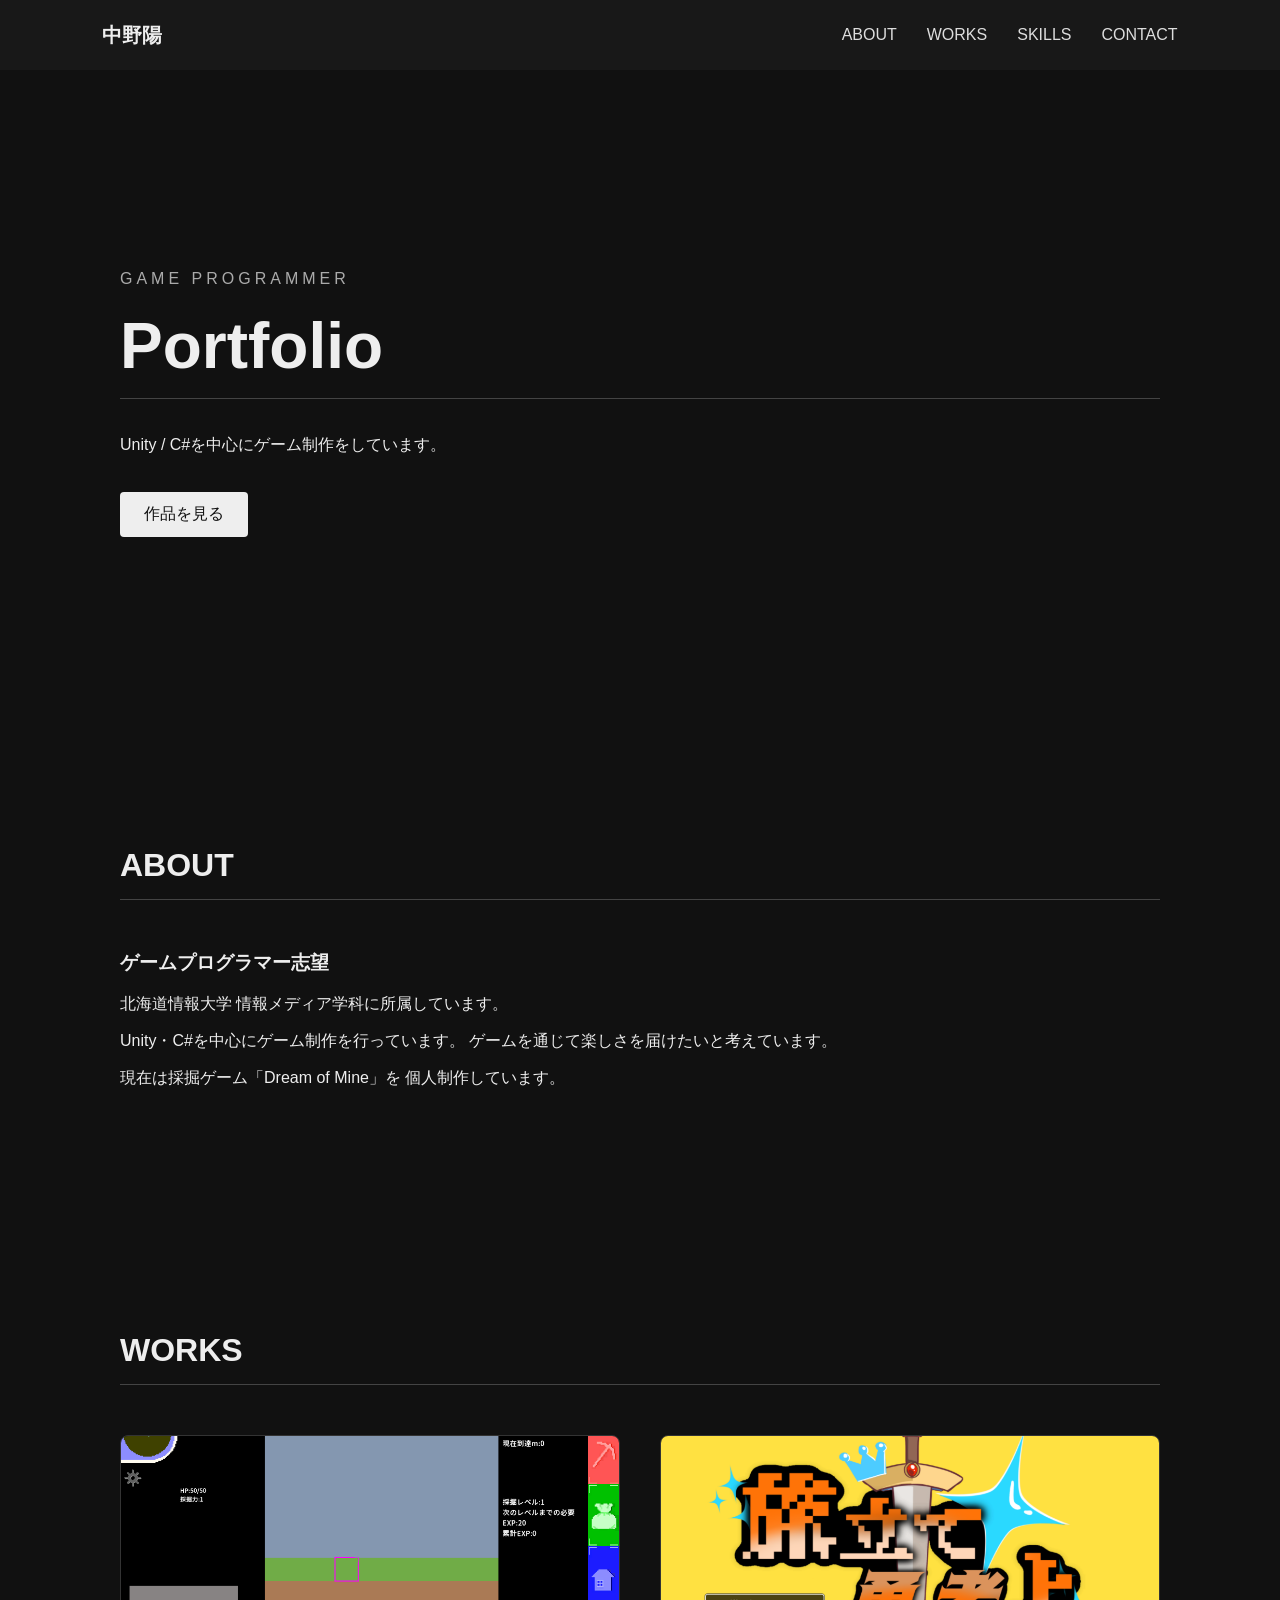
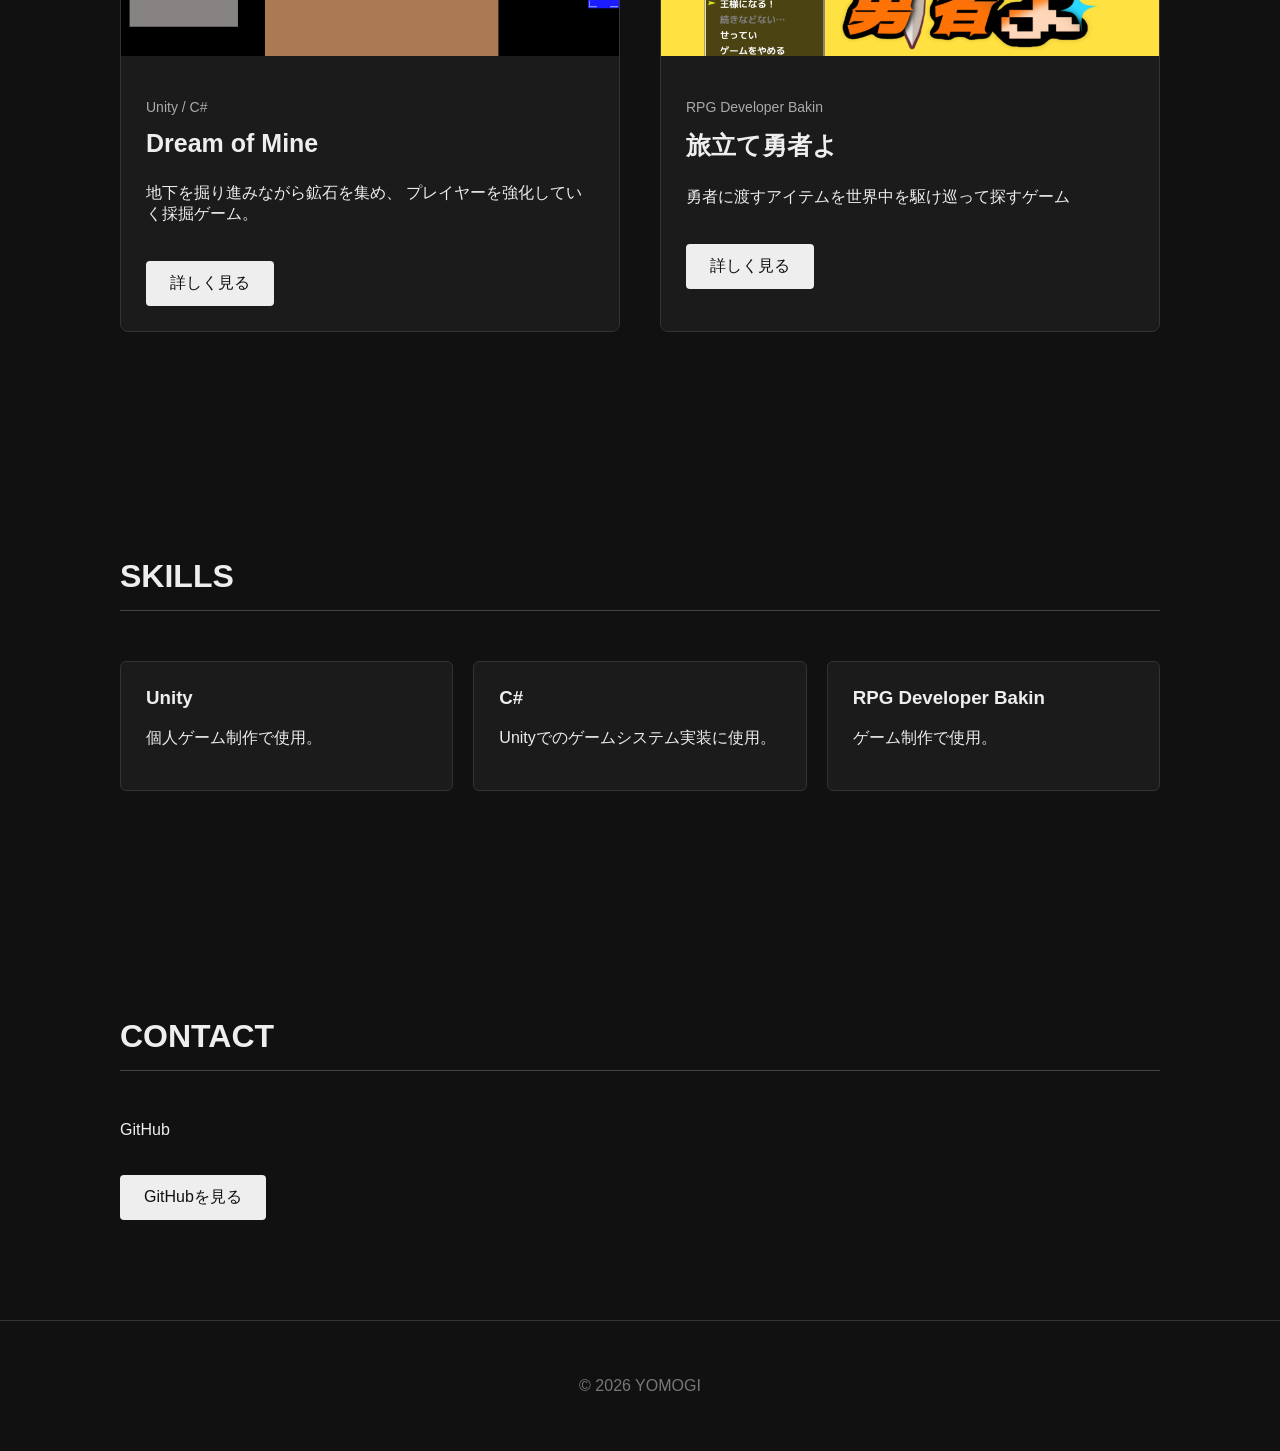
<file: index.html>
<!DOCTYPE html>
<html lang="ja">

<head>
    <meta charset="UTF-8">
    <meta name="viewport" content="width=device-width, initial-scale=1.0">

    <title>Portfolio</title>

    <link rel="stylesheet" href="style.css">
</head>

<body>

    <!-- =========================
         ヘッダー
    ========================== -->
    <header>

        <h1>中野陽</h1>

        <nav>
            <a href="#about">ABOUT</a>
            <a href="#works">WORKS</a>
            <a href="#skills">SKILLS</a>
            <a href="#contact">CONTACT</a>
        </nav>

    </header>


    <main>

        <!-- =========================
             最初に表示される部分
        ========================== -->
        <section class="hero">

            <p class="hero-subtitle">
                GAME PROGRAMMER
            </p>

            <h2>
                Portfolio
            </h2>

            <p>
                Unity / C#を中心にゲーム制作をしています。
            </p>

            <a class="button" href="#works">
                作品を見る
            </a>

        </section>


        <!-- =========================
             自己紹介
        ========================== -->
        <section id="about">

            <h2>ABOUT</h2>

            <div class="about">

                <div>

                    <h3>ゲームプログラマー志望</h3>

                    <p>
                        北海道情報大学 情報メディア学科に所属しています。
                    </p>

                    <p>
                        Unity・C#を中心にゲーム制作を行っています。
                        ゲームを通じて楽しさを届けたいと考えています。
                    </p>

                    <p>
                        現在は採掘ゲーム「Dream of Mine」を
                        個人制作しています。
                    </p>

                </div>

            </div>

        </section>


        <!-- =========================
             作品
        ========================== -->
        <section id="works">

            <h2>WORKS</h2>

            <div class="works-grid">


                <!-- Dream of Mine -->
                <article class="work-card">

                    <img
                        src="images/dream_of_mine/thumbnail.png"
                        alt="Dream of Mine">

                    <div class="work-content">

                        <p class="work-type">
                            Unity / C#
                        </p>

                        <h3>Dream of Mine</h3>

                        <p>
                            地下を掘り進みながら鉱石を集め、
                            プレイヤーを強化していく採掘ゲーム。
                        </p>

                        <a
                            class="button"
                            href="works/dream_of_mine.html">

                            詳しく見る

                        </a>

                    </div>

                </article>


                <!-- Bakin作品 -->
                <article class="work-card">

                    <img
                        src="images/tabidate_hero/thumbnail.png"
                        alt="旅立て勇者よ">

                    <div class="work-content">

                        <p class="work-type">
                            RPG Developer Bakin
                        </p>

                        <h3>旅立て勇者よ</h3>

                        <p>
                            勇者に渡すアイテムを世界中を駆け巡って探すゲーム
                        </p>

                        <a
                            class="button"
                            href="works/tabidate_hero.html">

                            詳しく見る

                        </a>

                    </div>

                </article>


            </div>

        </section>


        <!-- =========================
             Skills
        ========================== -->
        <section id="skills">

            <h2>SKILLS</h2>

            <div class="skills-grid">

                <div class="skill">
                    <h3>Unity</h3>
                    <p>
                        個人ゲーム制作で使用。
                    </p>
                </div>

                <div class="skill">
                    <h3>C#</h3>
                    <p>
                        Unityでのゲームシステム実装に使用。
                    </p>
                </div>

                <div class="skill">
                    <h3>RPG Developer Bakin</h3>
                    <p>
                        ゲーム制作で使用。
                    </p>
                </div>

            </div>

        </section>


        <!-- =========================
             Contact
        ========================== -->
        <section id="contact">

            <h2>CONTACT</h2>

            <p>
                GitHub
            </p>

            <a
                class="button"
                href="https://github.com/yomogi1024cat05-coder"
                target="_blank">

                GitHubを見る

            </a>

        </section>

    </main>


    <footer>

        <p>
            © 2026 YOMOGI
        </p>

    </footer>

</body>

</html>
</file>
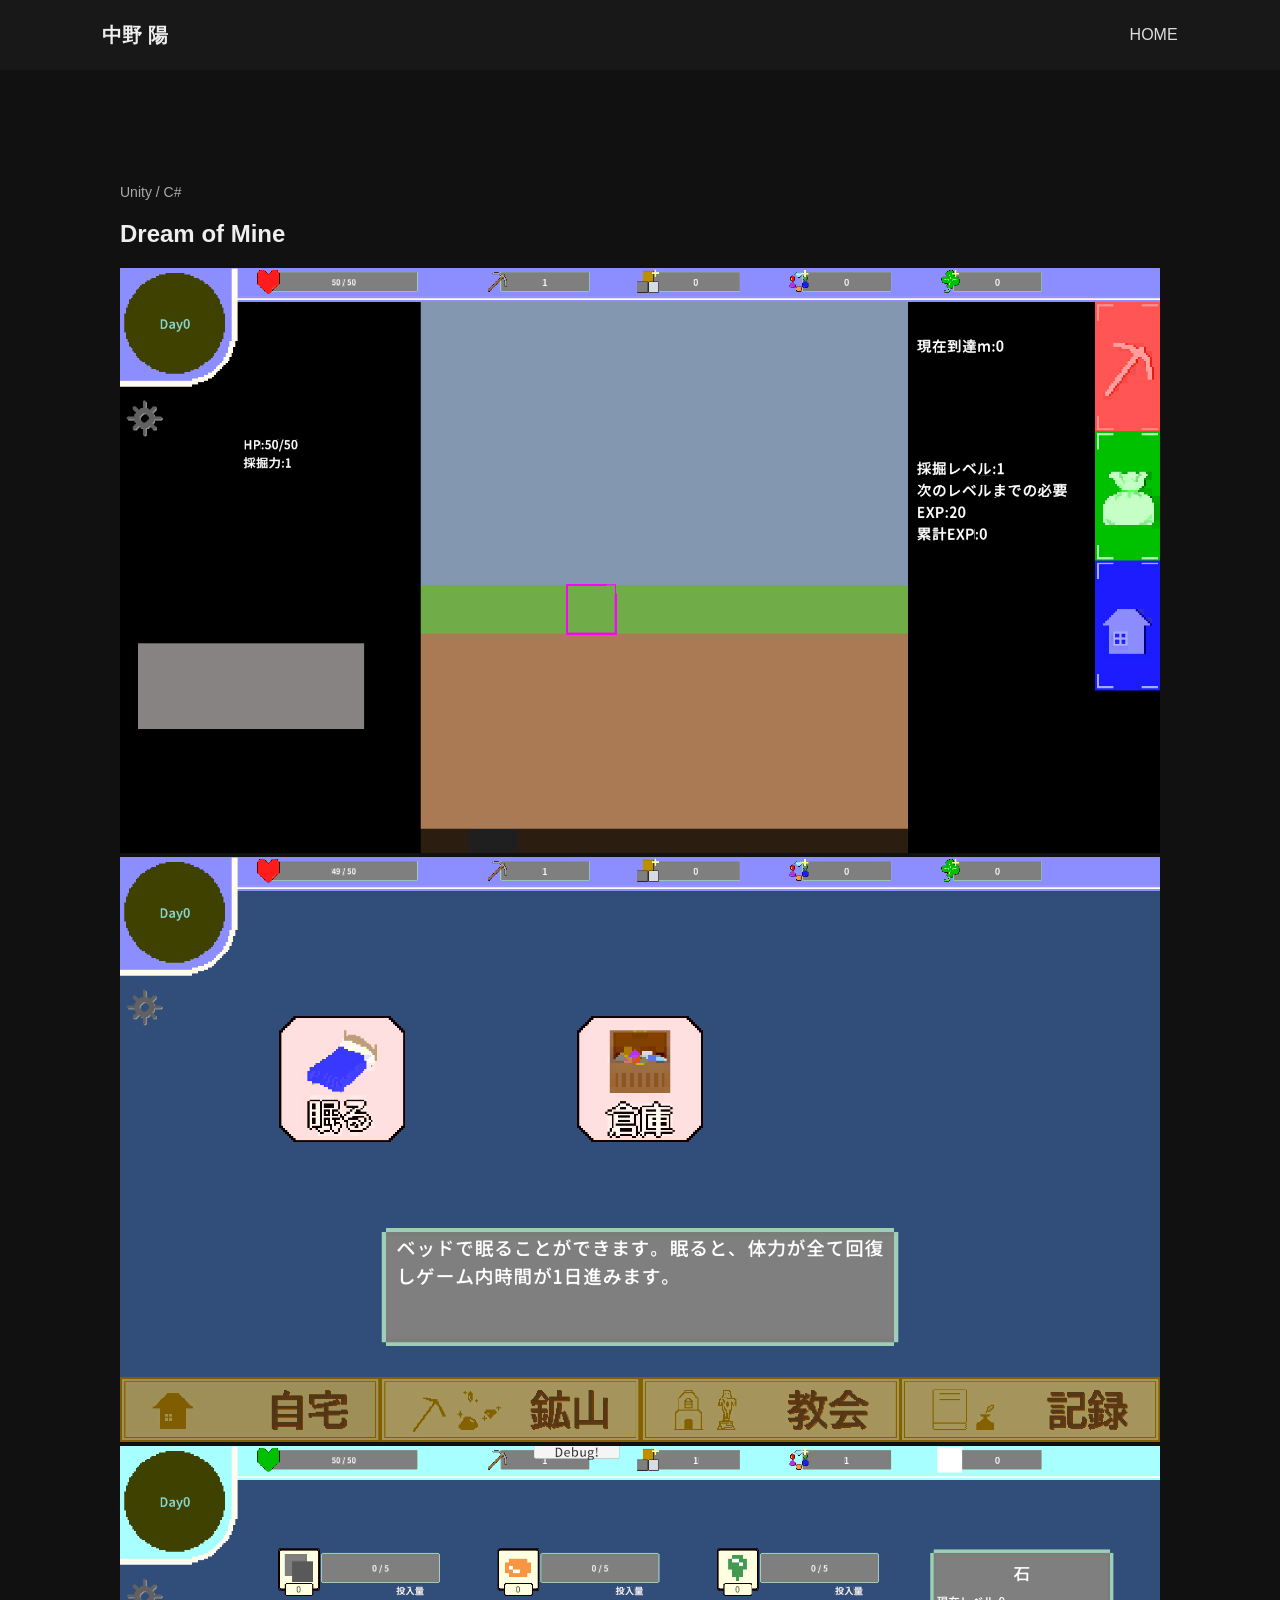
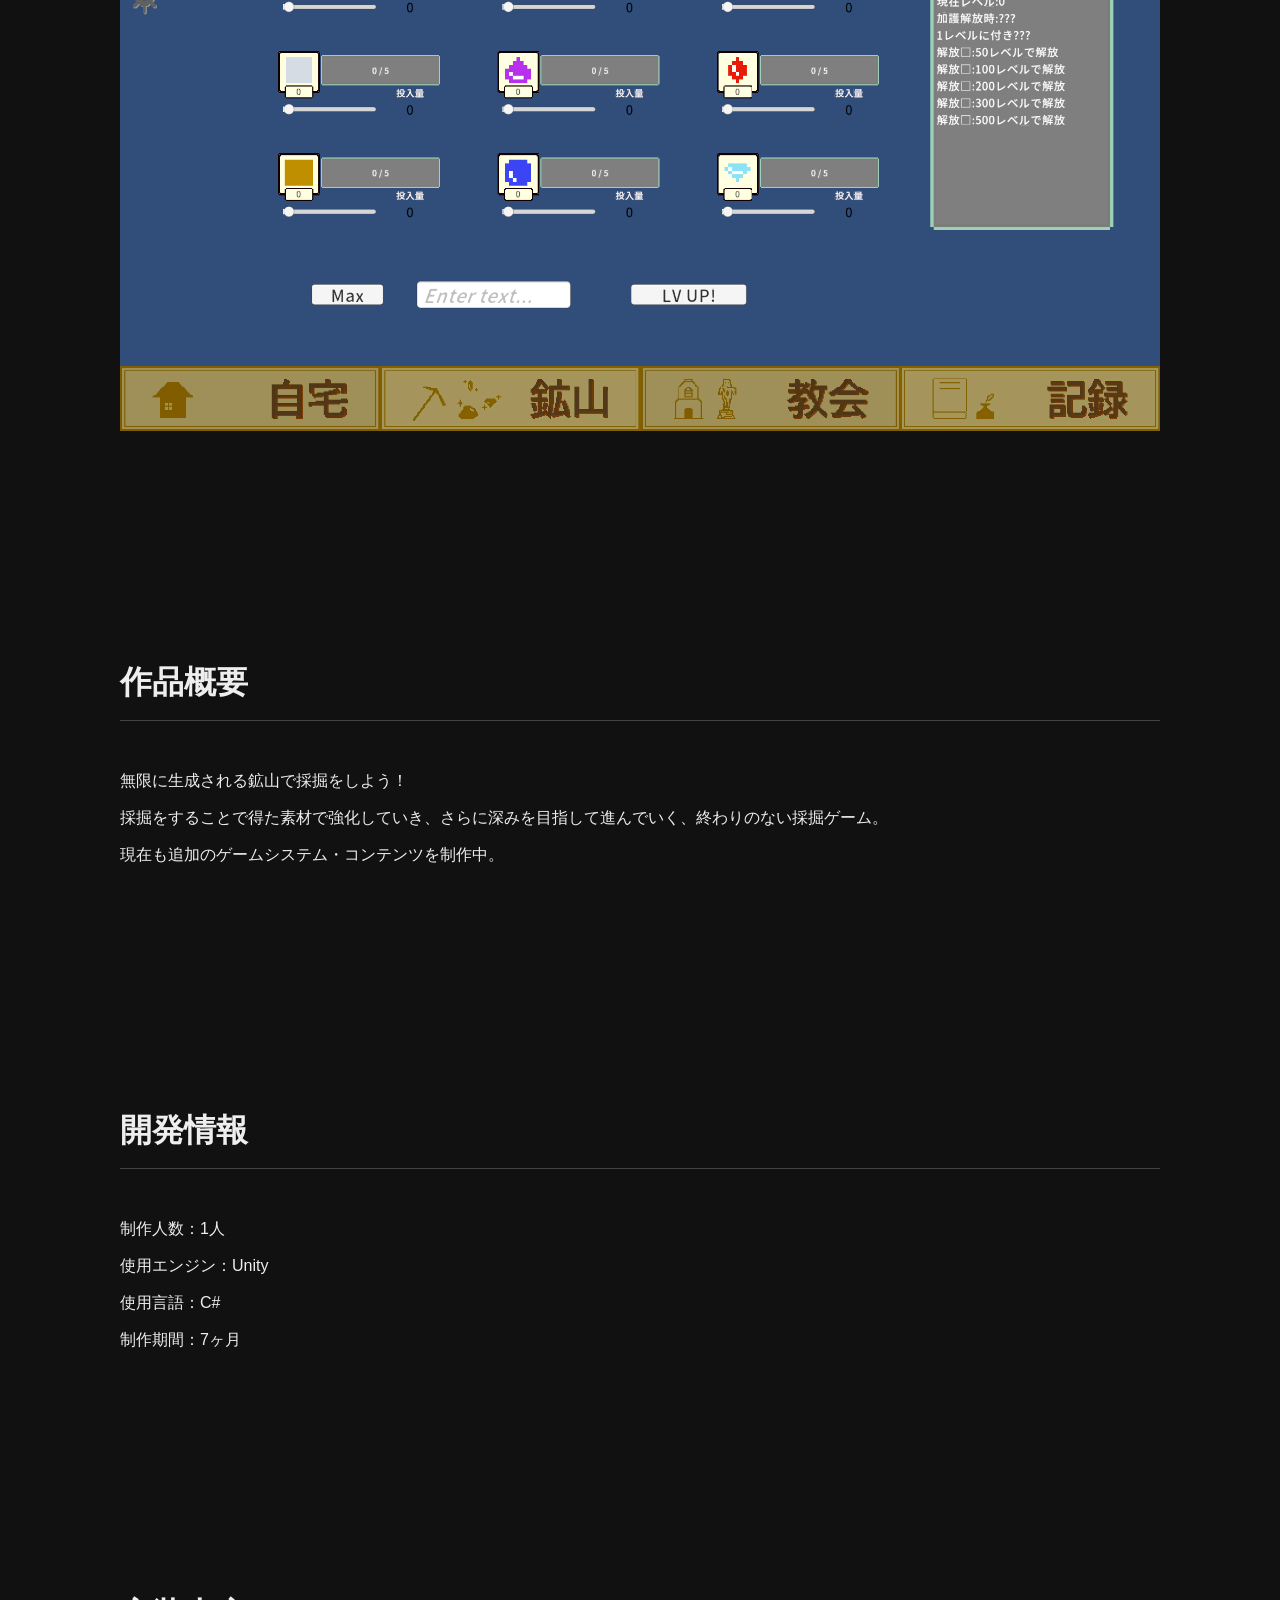
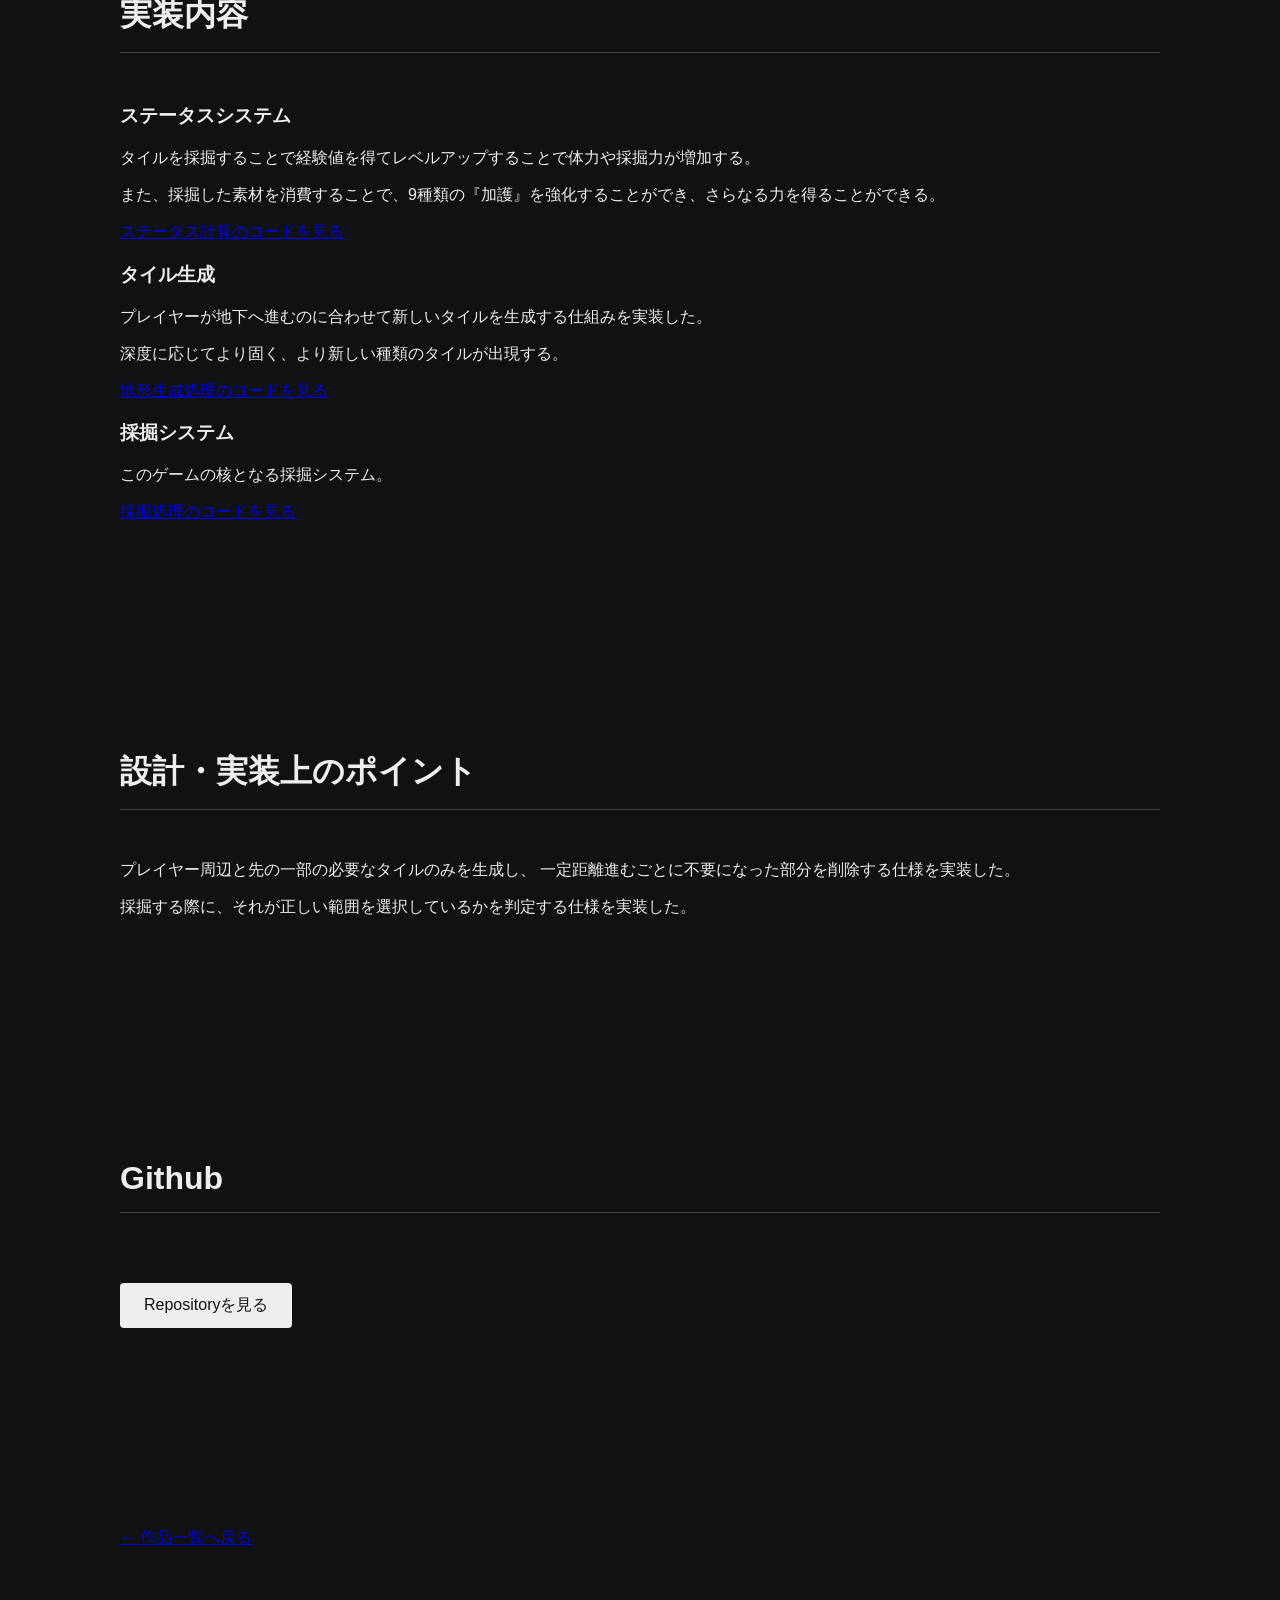
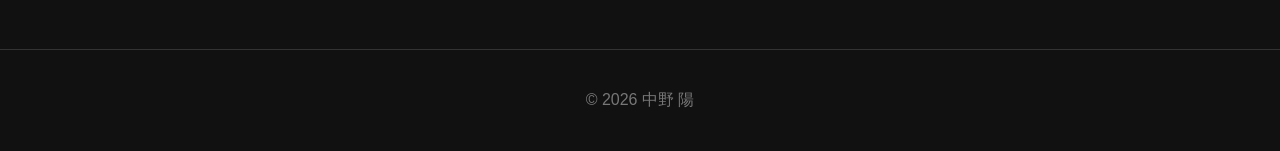
<file: works/dream_of_mine.html>
<!DOCTYPE html>
<html lang="ja">

<head>
    <meta charset="UTF-8">

    <meta
        name="viewport"
        content="width=device-width, initial-scale=1.0">

    <title>
        Dream of Mine | Portfolio
    </title>

    <link
        rel="stylesheet"
        href="../style.css">

</head>

<body>


<header>

    <h1>中野 陽</h1>

    <nav>

        <a href="../index.html">
            HOME
        </a>

    </nav>

</header>


<main>

    <section>

        <p class="work-type">
            Unity / C#
        </p>

        <h1>
            Dream of Mine
        </h1>

        <img
            src="../images/dream_of_mine/thumbnail.png"
            alt="Dream of Mine"
            style="width:100%;">
        <img
            src="../images/dream_of_mine/schreenshot_1.png"
            alt="Dream of Mine"
            style="width:100%;">
                <img
            src="../images/dream_of_mine/schreenshot_mine_2.png"
            alt="Dream of Mine"
            style="width:100%;">

    </section>


    <section>

        <h2>作品概要</h2>

        <p>
            無限に生成される鉱山で採掘をしよう！
        </p>

        <p>
            採掘をすることで得た素材で強化していき、さらに深みを目指して進んでいく、終わりのない採掘ゲーム。
        </p>

        <p>
            現在も追加のゲームシステム・コンテンツを制作中。
        </p>
    </section>


    <section>

        <h2>開発情報</h2>

        <p>
            制作人数：1人
        </p>

        <p>
            使用エンジン：Unity
        </p>

        <p>
            使用言語：C#
        </p>

        <p>
            制作期間：7ヶ月
        </p>

    </section>


    <section>

        <h2>実装内容</h2>

        <h3>ステータスシステム</h3>

        <p>
            タイルを採掘することで経験値を得てレベルアップすることで体力や採掘力が増加する。        </p>
<p>
            また、採掘した素材を消費することで、9種類の『加護』を強化することができ、さらなる力を得ることができる。
        </p>

<a
    href="https://github.com/yomogi1024cat05-coder/dream_of_mine/blob/main/Assets%2FScripts%2FData%2FGameData%2FCulculateStats.cs"
    target="_blank"
    rel="noopener noreferrer">

    ステータス計算のコードを見る

</a>
        <h3>タイル生成</h3>

        <p>
            プレイヤーが地下へ進むのに合わせて新しいタイルを生成する仕組みを実装した。
        </p>

<p>
            深度に応じてより固く、より新しい種類のタイルが出現する。
        </p>
<a
    href="https://github.com/yomogi1024cat05-coder/dream_of_mine/blob/main/Assets%2FScripts%2FManager%2FGenerateTile.cs"
    target="_blank"
    rel="noopener noreferrer">

    地形生成処理のコードを見る

</a>
        <h3>採掘システム</h3>

        <p>
            このゲームの核となる採掘システム。
        </p>
<a
    href="https://github.com/yomogi1024cat05-coder/dream_of_mine/blob/main/Assets%2FScripts%2FPlayeractivety%2FMiningTile.cs"
    target="_blank"
    rel="noopener noreferrer">

    採掘処理のコードを見る

</a>
    </section>


    <section>

        <h2>設計・実装上のポイント</h2>

        <p>
            プレイヤー周辺と先の一部の必要なタイルのみを生成し、
            一定距離進むごとに不要になった部分を削除する仕様を実装した。
        </p>
<p>
        </p>
<p>
            採掘する際に、それが正しい範囲を選択しているかを判定する仕様を実装した。
        </p>

    </section>


    <section>

        <h2>Github</h2>

        <a
            class="button"
            href="https://github.com/yomogi1024cat05-coder"
            target="_blank">

            Repositoryを見る

        </a>

    </section>


    <section>

        <a
            href="../index.html#works">

            ← 作品一覧へ戻る

        </a>

    </section>

</main>


<footer>

    © 2026 中野 陽

</footer>


</body>

</html>
</file>
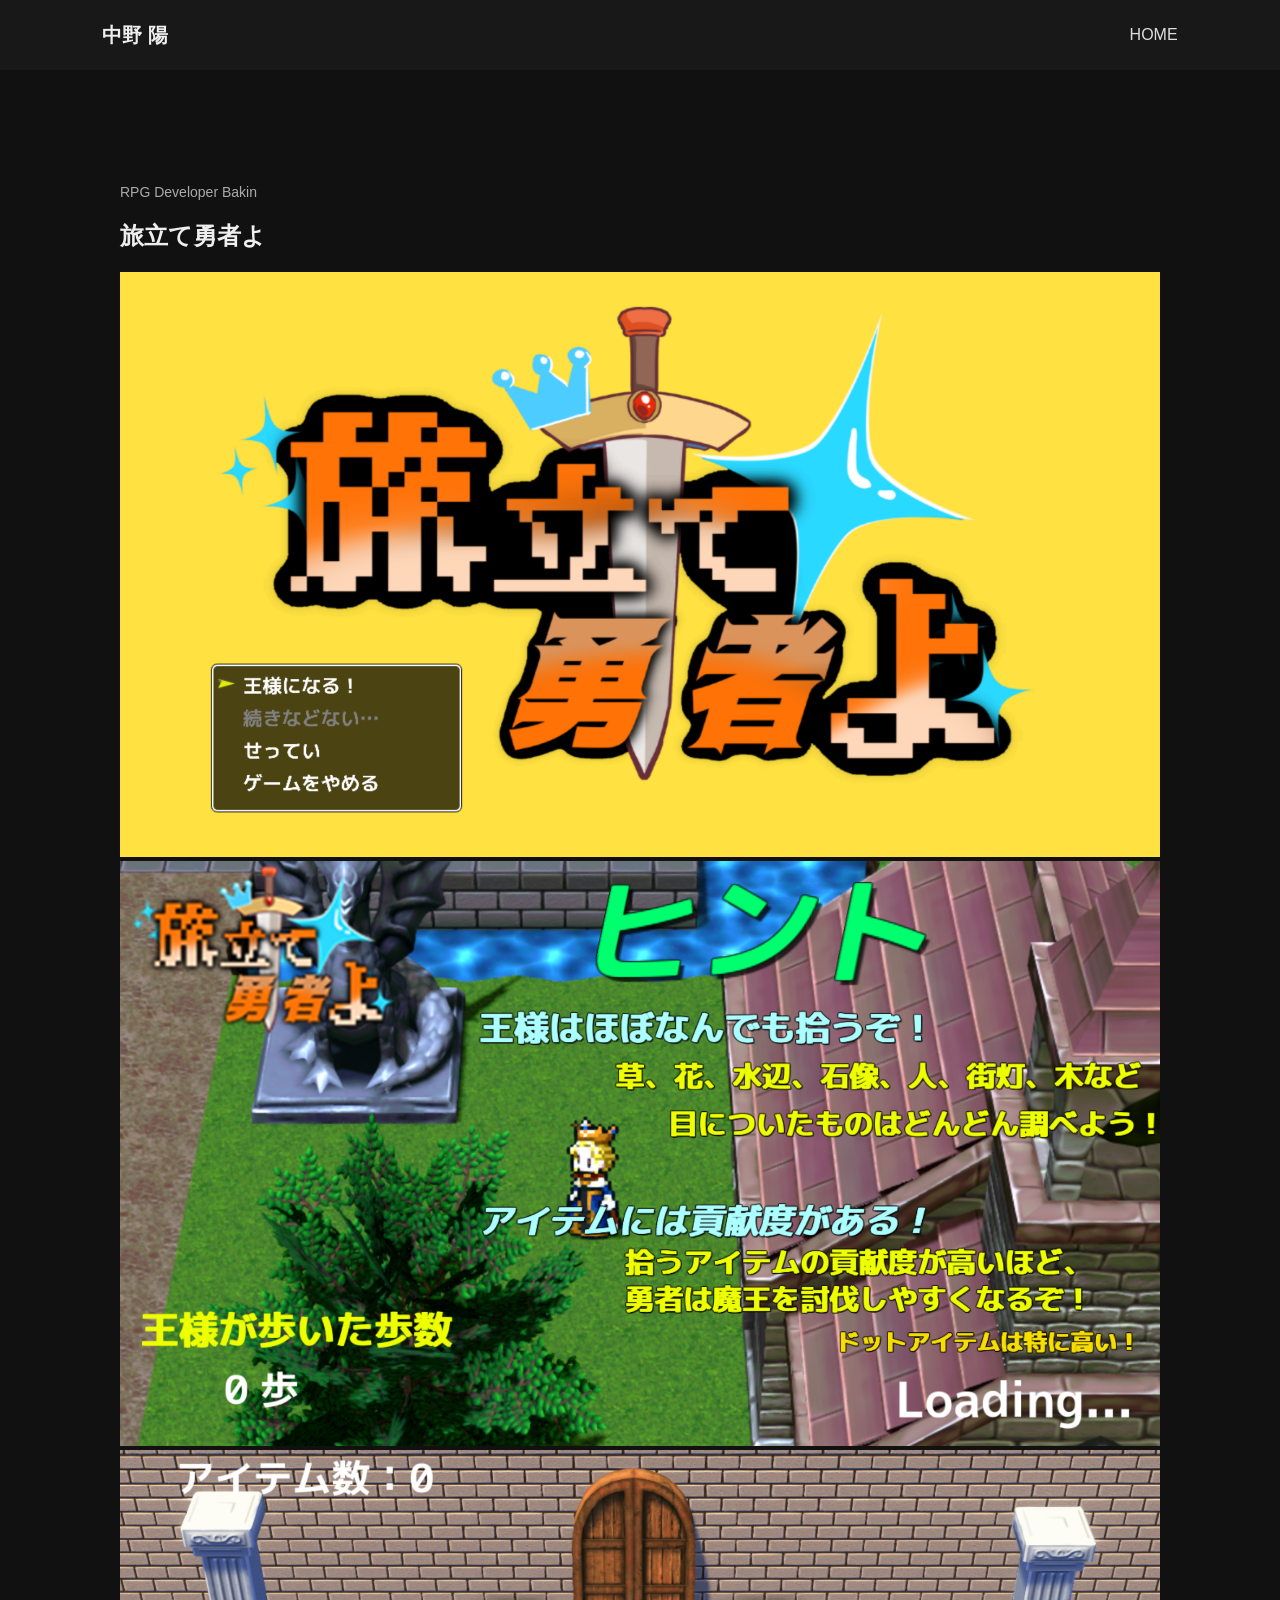
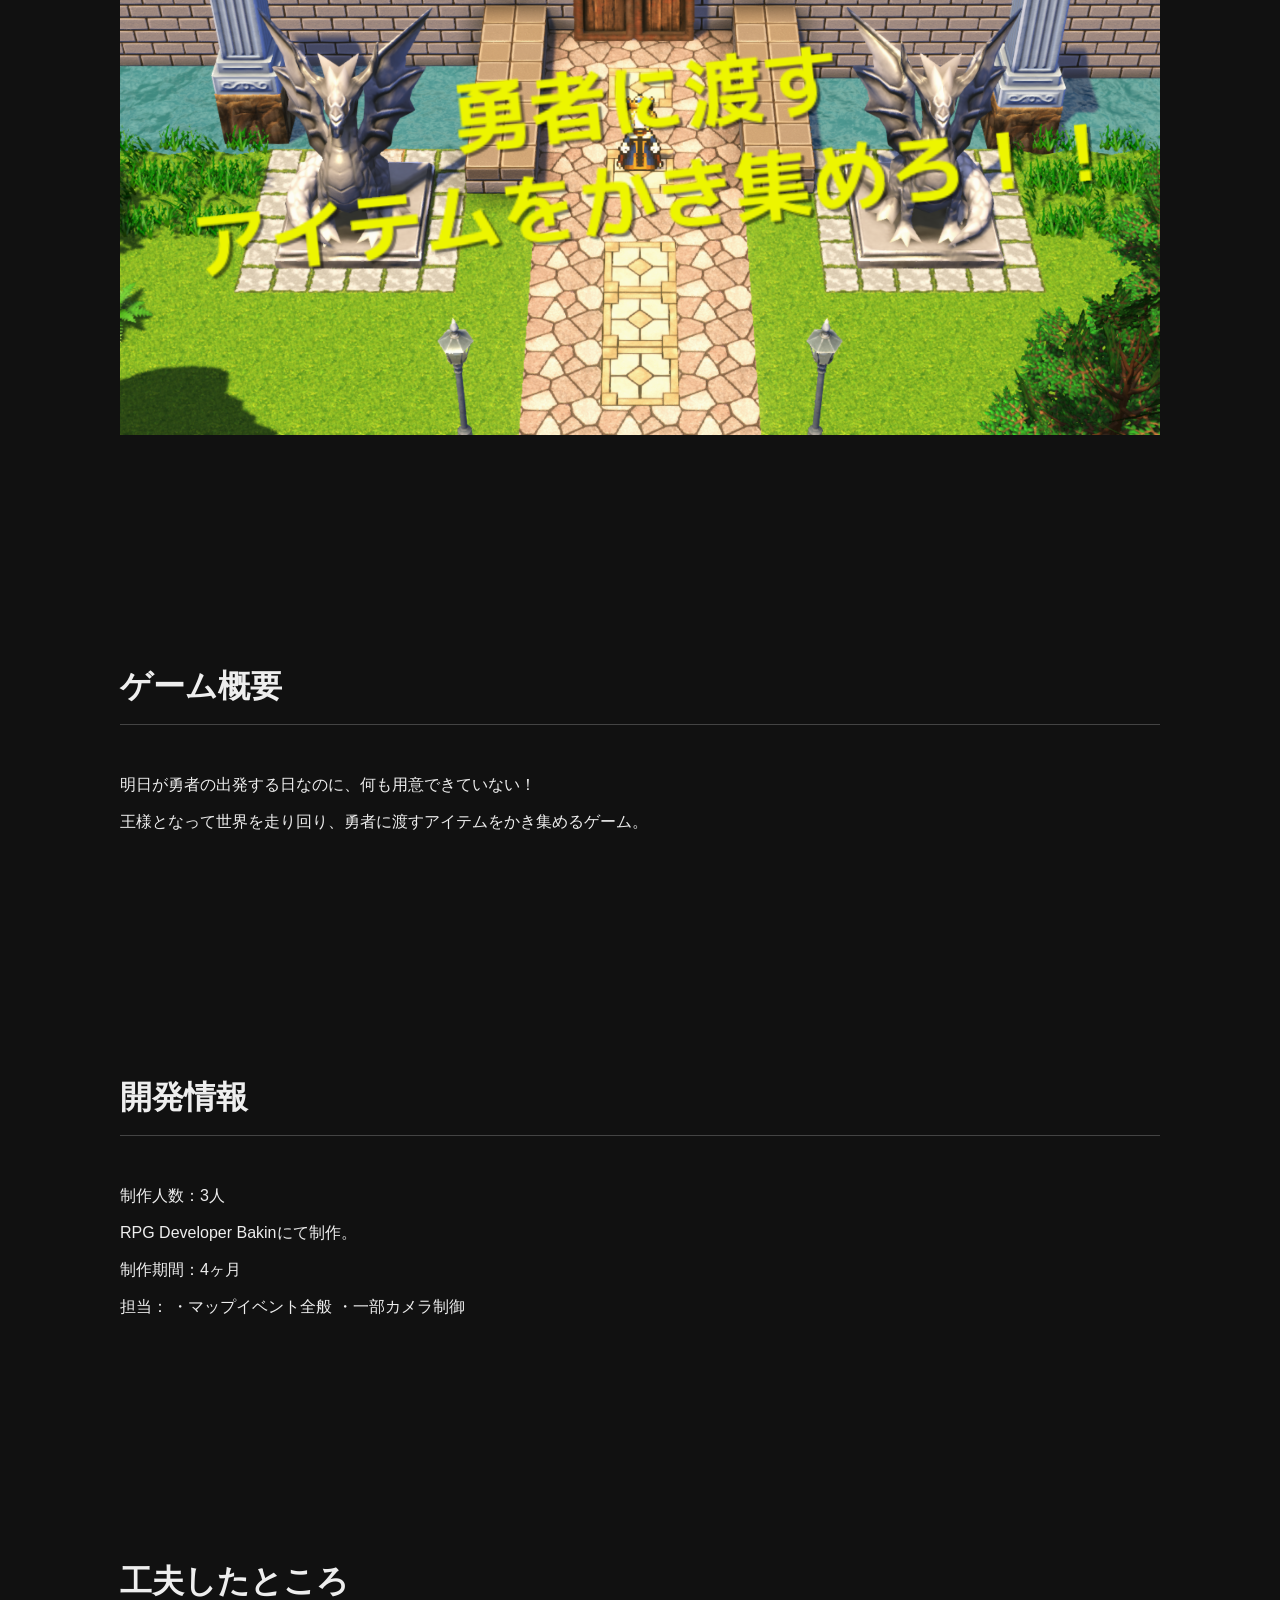
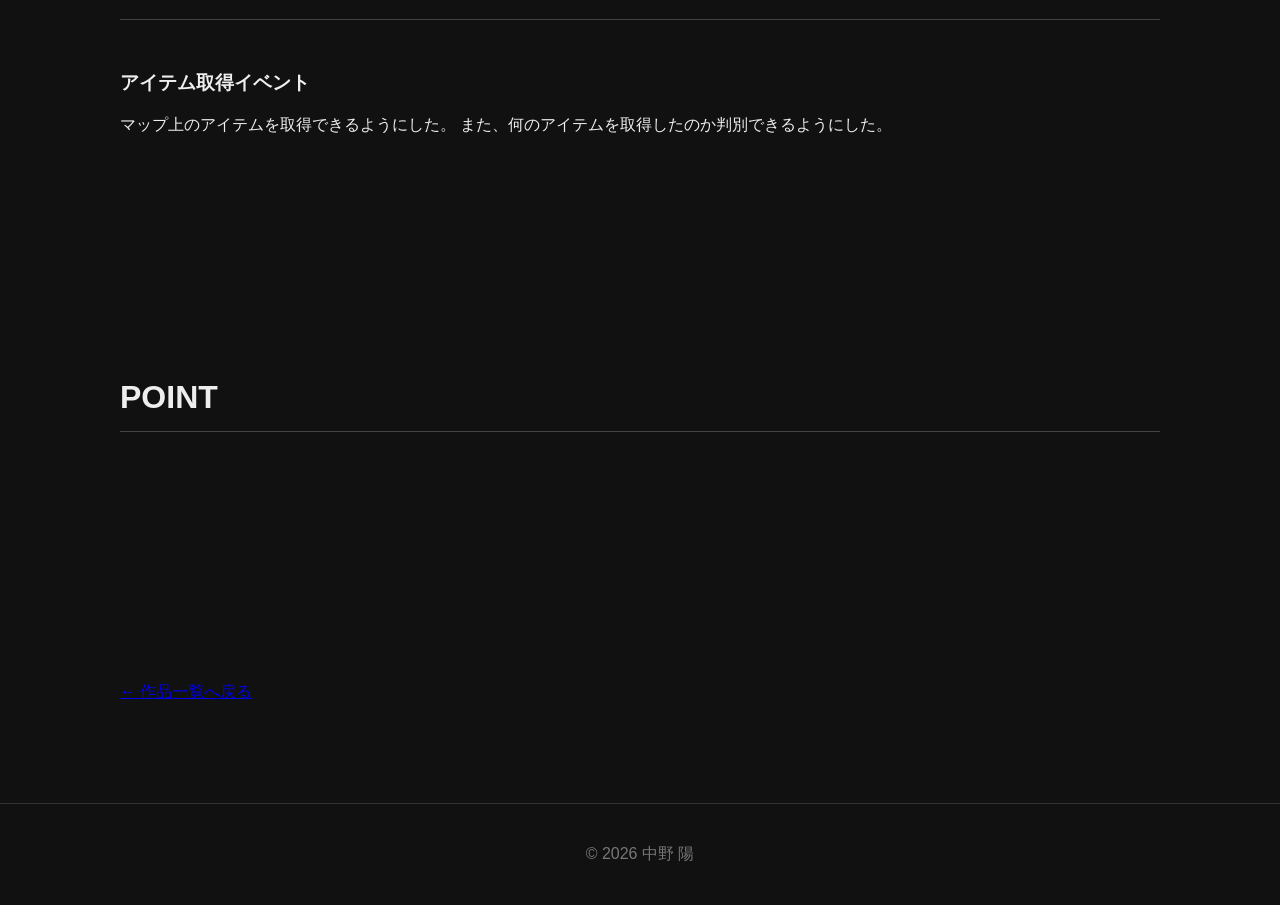
<file: works/tabidate_hero.html>
<!DOCTYPE html>
<html lang="ja">

<head>
    <meta charset="UTF-8">

    <meta
        name="viewport"
        content="width=device-width, initial-scale=1.0">

    <title>
        旅立て勇者よ | Portfolio
    </title>

    <link
        rel="stylesheet"
        href="../style.css">

</head>

<body>


<header>

    <h1>中野 陽</h1>

    <nav>

        <a href="../index.html">
            HOME
        </a>

    </nav>

</header>


<main>

    <section>

        <p class="work-type">
            RPG Developer Bakin
        </p>

        <h1>
            旅立て勇者よ
        </h1>

        <img
            src="../images/tabidate_hero/thumbnail.png"
            alt="旅立て勇者よ"
            style="width:100%;">
        <img
            src="../images/tabidate_hero/schreenshot_1.png"
            alt="旅立て勇者よ"
            style="width:100%;">        
        <img
            src="../images/tabidate_hero/schreenshot_2.png"
            alt="旅立て勇者よ"
            style="width:100%;">
    </section>


    <section>

        <h2>ゲーム概要</h2>

        <p>
            明日が勇者の出発する日なのに、何も用意できていない！
                    </p>

<p>王様となって世界を走り回り、勇者に渡すアイテムをかき集めるゲーム。
</p>

    </section>


    <section>

        <h2>開発情報</h2>

        <p>
            制作人数：3人
        </p>

        <p>
            RPG Developer Bakinにて制作。
        </p>

        <p>
            制作期間：4ヶ月
        </p>

        <p>
          担当：
          ・マップイベント全般
          ・一部カメラ制御
        </p>
      
    </section>


    <section>

        <h2>工夫したところ</h2>

        <h3>アイテム取得イベント</h3>

        <p>  
                      マップ上のアイテムを取得できるようにした。
            また、何のアイテムを取得したのか判別できるようにした。
        </p>




    </section>


    <section>

        <h2>POINT</h2>

        <p>

        </p>

    </section>


    <section>

        <a
            href="../index.html#works">

            ← 作品一覧へ戻る

        </a>

    </section>

</main>


<footer>

    © 2026 中野 陽

</footer>


</body>

</html>
</file>
<file: style.css>
* {
    box-sizing: border-box;
}

html {
    scroll-behavior: smooth;
}

body {
    margin: 0;
    font-family:
        "Noto Sans JP",
        "Yu Gothic",
        sans-serif;

    background: #111;
    color: #eee;
}


/* =========================
   Header
========================= */

header {
    height: 70px;

    display: flex;
    align-items: center;
    justify-content: space-between;

    padding: 0 8%;

    background: #181818;

    position: sticky;
    top: 0;

    z-index: 100;
}

header h1 {
    font-size: 20px;
}

nav {
    display: flex;
    gap: 30px;
}

nav a {
    color: #ddd;
    text-decoration: none;
}

nav a:hover {
    color: white;
}


/* =========================
   Main
========================= */

main {
    max-width: 1100px;
    margin: auto;
}

section {
    padding: 100px 30px;
}

section > h2 {
    font-size: 32px;

    margin-bottom: 50px;

    border-bottom: 1px solid #444;

    padding-bottom: 15px;
}


/* =========================
   Hero
========================= */

.hero {
    min-height: 650px;

    display: flex;
    flex-direction: column;
    justify-content: center;
}

.hero h2 {
    font-size: 64px;
    margin: 5px 0 20px;
}

.hero-subtitle {
    letter-spacing: 4px;
    color: #aaa;
}


/* =========================
   Button
========================= */

.button {
    display: inline-block;

    width: fit-content;

    margin-top: 20px;
    padding: 12px 24px;

    background: #eee;
    color: #111;

    text-decoration: none;

    border-radius: 4px;
}

.button:hover {
    background: white;
}


/* =========================
   Works
========================= */

.works-grid {
    display: grid;

    grid-template-columns:
        repeat(auto-fit, minmax(300px, 1fr));

    gap: 40px;
}

.work-card {
    background: #1b1b1b;

    border: 1px solid #333;

    border-radius: 8px;

    overflow: hidden;
}

.work-card img {
    width: 100%;
    height: 220px;

    object-fit: cover;

    background: #333;
}

.work-content {
    padding: 25px;
}

.work-content h3 {
    font-size: 25px;

    margin-top: 5px;
}

.work-type {
    color: #aaa;

    font-size: 14px;
}


/* =========================
   Skills
========================= */

.skills-grid {
    display: grid;

    grid-template-columns:
        repeat(auto-fit, minmax(220px, 1fr));

    gap: 20px;
}

.skill {
    padding: 25px;

    background: #1b1b1b;

    border: 1px solid #333;

    border-radius: 6px;
}

.skill h3 {
    margin-top: 0;
}


/* =========================
   Footer
========================= */

footer {
    text-align: center;

    padding: 40px;

    color: #777;

    border-top: 1px solid #333;
}


/* =========================
   Smartphone
========================= */

@media (max-width: 700px) {

    header {
        padding: 0 20px;
    }

    nav {
        gap: 12px;
        font-size: 12px;
    }

    .hero h2 {
        font-size: 45px;
    }

    section {
        padding: 70px 20px;
    }

}
</file>
